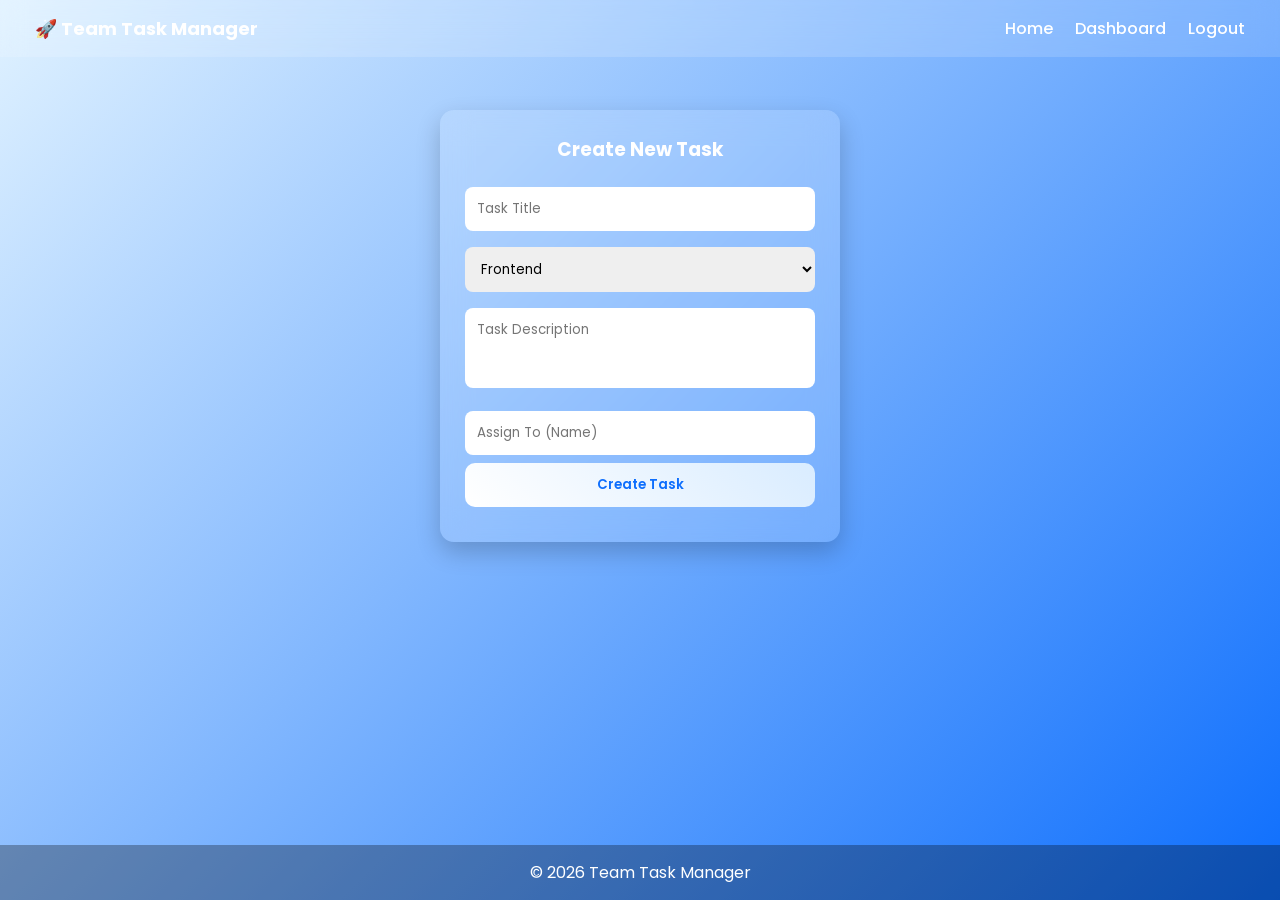
<file: create-task.html>
<!DOCTYPE html>
<html lang="en">
<head>
<meta charset="UTF-8">
<title>Create Task Page</title>
<meta name="viewport" content="width=device-width, initial-scale=1.0">

<link href="https://fonts.googleapis.com/css2?family=Poppins:wght@300;400;500;600;700&display=swap" rel="stylesheet">

<style>
*{
  margin:0;
  padding:0;
  box-sizing:border-box;
  font-family:'Poppins',sans-serif;
}

body{
  min-height:100vh;
  display:flex;
  flex-direction:column;
  background:linear-gradient(135deg,#e0f2ff,#0d6efd);
  color:white;
}

/* HEADER */
header{
  position:fixed;
  top:0;
  left:0;
  width:100%;
  z-index:1000;
  background:rgba(255,255,255,0.15);
  backdrop-filter:blur(12px);
  display:flex;
  justify-content:space-between;
  align-items:center;
  padding:15px 35px;
}

header h2{
  font-size:18px;
}

nav a{
  color:white;
  text-decoration:none;
  margin-left:18px;
  font-weight:500;
}

nav a:hover{
  color:#d9ecff;
}

/* MAIN */
.main{
  margin-top:90px;
  padding:20px;
  display:flex;
  justify-content:center;
  align-items:center;
}

.card{
  width:400px;
  background:rgba(255,255,255,0.15);
  backdrop-filter:blur(15px);
  padding:25px;
  border-radius:14px;
  box-shadow:0 10px 25px rgba(0,0,0,0.2);
}

h3{
  text-align:center;
  margin-bottom:15px;
}

input,select,textarea{
  width:100%;
  padding:12px;
  margin:8px 0;
  border:none;
  border-radius:8px;
  outline:none;
}

textarea{
  resize:none;
  height:80px;
}

.btn{
  width:100%;
  padding:12px;
  border:none;
  border-radius:10px;
  font-weight:600;
  cursor:pointer;
  background:linear-gradient(45deg,#ffffff,#d9ecff);
  color:#0d6efd;
  transition:0.3s;
}

.btn:hover{
  transform:scale(1.05);
}

.msg{
  text-align:center;
  margin-top:10px;
  font-size:13px;
}

footer{
  margin-top:auto;
  text-align:center;
  padding:15px;
  background:rgba(0,0,0,0.3);
}
</style>
</head>
<body>

<!-- HEADER -->
<header>
  <h2>🚀 Team Task Manager</h2>
  <nav>
    <a href="index.html">Home</a>
    <a href="dashboard.html">Dashboard</a>
    <a href="login.html">Logout</a>
  </nav>
</header>

<!-- MAIN -->
<div class="main">

  <div class="card">
    <h3>Create New Task</h3>

    <input type="text" id="title" placeholder="Task Title">

    <select id="team">
      <option>Frontend</option>
      <option>Backend</option>
      <option>AI Team</option>
    </select>

    <textarea id="desc" placeholder="Task Description"></textarea>

    <input type="text" id="assignee" placeholder="Assign To (Name)">

    <button class="btn" onclick="createTask()">Create Task</button>

    <div class="msg" id="msg"></div>
  </div>

</div>

<footer>© 2026 Team Task Manager</footer>

<script>
function createTask(){
  const title=document.getElementById('title').value;
  const team=document.getElementById('team').value;
  const desc=document.getElementById('desc').value;
  const assignee=document.getElementById('assignee').value;
  const msg=document.getElementById('msg');

  if(!title || !desc || !assignee){
    msg.style.color='yellow';
    msg.innerText='Please fill all fields';
    return;
  }

  // demo local storage
  let tasks=JSON.parse(localStorage.getItem('tasks')||'[]');

  tasks.push({
    title,
    team,
    desc,
    assignee,
    status:'Pending'
  });

  localStorage.setItem('tasks',JSON.stringify(tasks));

  msg.style.color='lightgreen';
  msg.innerText='Task Created Successfully ✔';

  setTimeout(()=>{
    window.location.href='dashboard.html';
  },1200);
}
</script>

</body>
</html>
</file>
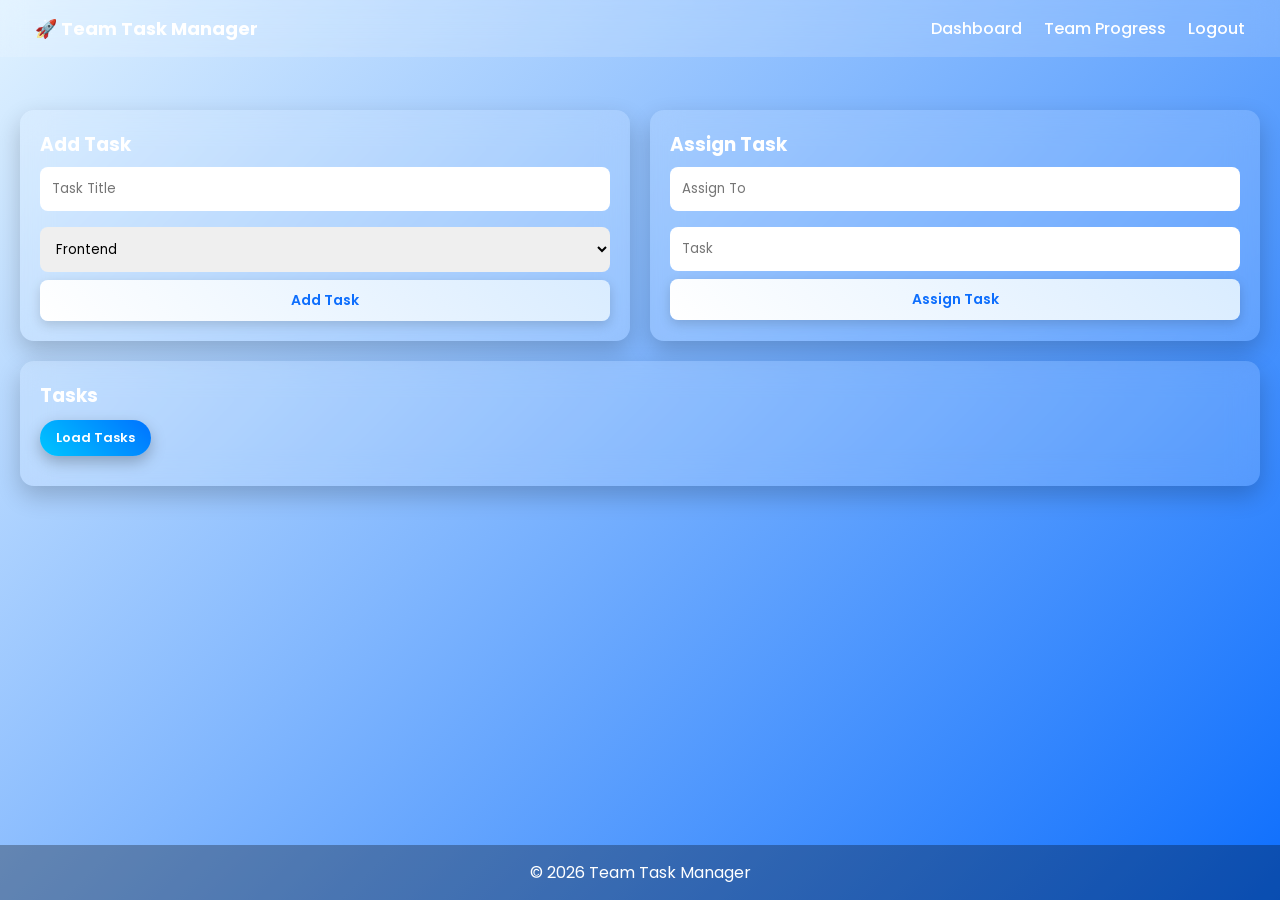
<file: dashboard.html>
<!DOCTYPE html>
<html lang="en">
<head>
<meta charset="UTF-8">
<title>Team Task Dashboard</title>
<meta name="viewport" content="width=device-width, initial-scale=1.0">

<link href="https://fonts.googleapis.com/css2?family=Poppins:wght@300;400;600;700&display=swap" rel="stylesheet">

<style>
*{
  margin:0;
  padding:0;
  box-sizing:border-box;
  font-family:'Poppins',sans-serif;
}

body{
  min-height:100vh;
  display:flex;
  flex-direction:column;
  background:linear-gradient(135deg,#e0f2ff,#0d6efd);
  color:white;
}

/* HEADER */
header{
  position:fixed;
  top:0;
  left:0;
  width:100%;
  z-index:1000;
  background:rgba(255,255,255,0.15);
  backdrop-filter:blur(12px);
  display:flex;
  justify-content:space-between;
  align-items:center;
  padding:15px 35px;
}

header h2{
  font-size:18px;
}

nav a{
  color:white;
  text-decoration:none;
  margin-left:18px;
  font-weight:500;
  cursor:pointer;
}

nav a:hover{
  color:#d9ecff;
}

/* MAIN */
.main{
  margin-top:90px;
  padding:20px;
}

.grid{
  display:grid;
  grid-template-columns:1fr 1fr;
  gap:20px;
}

@media(max-width:900px){
  .grid{grid-template-columns:1fr;}
}

.card{
  background:rgba(255,255,255,0.15);
  backdrop-filter:blur(15px);
  padding:20px;
  border-radius:14px;
  box-shadow:0 10px 25px rgba(0,0,0,0.2);
}

input,select{
  width:100%;
  padding:12px;
  margin:8px 0;
  border:none;
  border-radius:8px;
  outline:none;
}

/* SMALL & STYLISH BUTTON */
.btn{
  width:100%;
  padding:10px;
  border:none;
  border-radius:8px;
  font-weight:600;
  cursor:pointer;
  transition:0.3s;
  background:linear-gradient(45deg,#ffffff,#d9ecff);
  color:#0d6efd;
  box-shadow:0 4px 12px rgba(0,0,0,0.15);
  font-size:14px;
}

.btn:hover{
  transform:scale(1.03);
  background:white;
}

/* SMALL LOAD BUTTON (FIXED) */
.load-btn{
  width:auto;
  padding:8px 16px;
  font-size:13px;
  border:none;
  border-radius:20px;
  background:linear-gradient(45deg,#00c6ff,#0072ff);
  color:white;
  font-weight:600;
  cursor:pointer;
  margin-top:10px;
  transition:0.3s;
  box-shadow:0 6px 15px rgba(0,0,0,0.25);
  display:inline-block;
}

.load-btn:hover{
  transform:scale(1.05);
}

ul{
  list-style:none;
  margin-top:10px;
}

li{
  background:rgba(255,255,255,0.2);
  padding:10px;
  margin:8px 0;
  border-radius:8px;
  display:flex;
  justify-content:space-between;
}

.badge{
  background:white;
  color:#0d6efd;
  padding:3px 8px;
  border-radius:20px;
  font-size:12px;
}

.hidden{display:none;}

footer{
  text-align:center;
  padding:15px;
  margin-top:auto;
  background:rgba(0,0,0,0.3);
}
</style>
</head>
<body>

<!-- HEADER -->
<header>
  <h2>🚀 Team Task Manager</h2>
  <nav>
    <a onclick="showDashboard()">Dashboard</a>
    <a onclick="showProgress()">Team Progress</a>
    <a href="login.html">Logout</a>
  </nav>
</header>

<!-- DASHBOARD VIEW -->
<div id="dashboardView" class="main">
  <div class="grid">

    <div class="card">
      <h3>Add Task</h3>
      <input id="task" placeholder="Task Title">
      <select id="team">
        <option>Frontend</option>
        <option>Backend</option>
        <option>AI Team</option>
      </select>
      <button class="btn" onclick="addTask()">Add Task</button>
    </div>

    <div class="card">
      <h3>Assign Task</h3>
      <input id="assignee" placeholder="Assign To">
      <input id="taskAssign" placeholder="Task">
      <button class="btn" onclick="assignTask()">Assign Task</button>
    </div>

    <div class="card" style="grid-column:1/-1;">
      <h3>Tasks</h3>
      <button class="load-btn" onclick="loadTasks()">Load Tasks</button>
      <ul id="list"></ul>
    </div>

  </div>
</div>

<!-- PROGRESS VIEW -->
<div id="progressView" class="main hidden">
  <div class="card">
    <h3>Team Progress</h3>
    <div id="progressData"></div>
  </div>
</div>

<footer>© 2026 Team Task Manager</footer>

<script>
let tasks=[];

function addTask(){
  const task=document.getElementById('task').value;
  const team=document.getElementById('team').value;

  if(!task)return alert('Enter task');

  tasks.push({task,team,status:'Pending'});
  alert('Task Added');
}

function assignTask(){
  const name=document.getElementById('assignee').value;
  const task=document.getElementById('taskAssign').value;

  if(!name||!task)return alert('Fill all');

  tasks.push({task:task+" → "+name,team:'Assigned',status:'In Progress'});
  alert('Task Assigned');
}

function loadTasks(){
  const list=document.getElementById('list');
  list.innerHTML='';

  tasks.forEach(t=>{
    const li=document.createElement('li');
    li.innerHTML=`${t.task} <span class='badge'>${t.status}</span>`;
    list.appendChild(li);
  });
}

function showDashboard(){
  document.getElementById('dashboardView').classList.remove('hidden');
  document.getElementById('progressView').classList.add('hidden');
}

function showProgress(){
  document.getElementById('dashboardView').classList.add('hidden');
  document.getElementById('progressView').classList.remove('hidden');

  const div=document.getElementById('progressData');

  let frontend=tasks.filter(t=>t.team==='Frontend').length;
  let backend=tasks.filter(t=>t.team==='Backend').length;
  let ai=tasks.filter(t=>t.team==='AI Team').length;

  div.innerHTML=`
    <p>Frontend Tasks: ${frontend}</p>
    <p>Backend Tasks: ${backend}</p>
    <p>AI Team Tasks: ${ai}</p>
    <hr>
    <p>Total Tasks: ${tasks.length}</p>
  `;
}
</script>

</body>
</html>
</file>
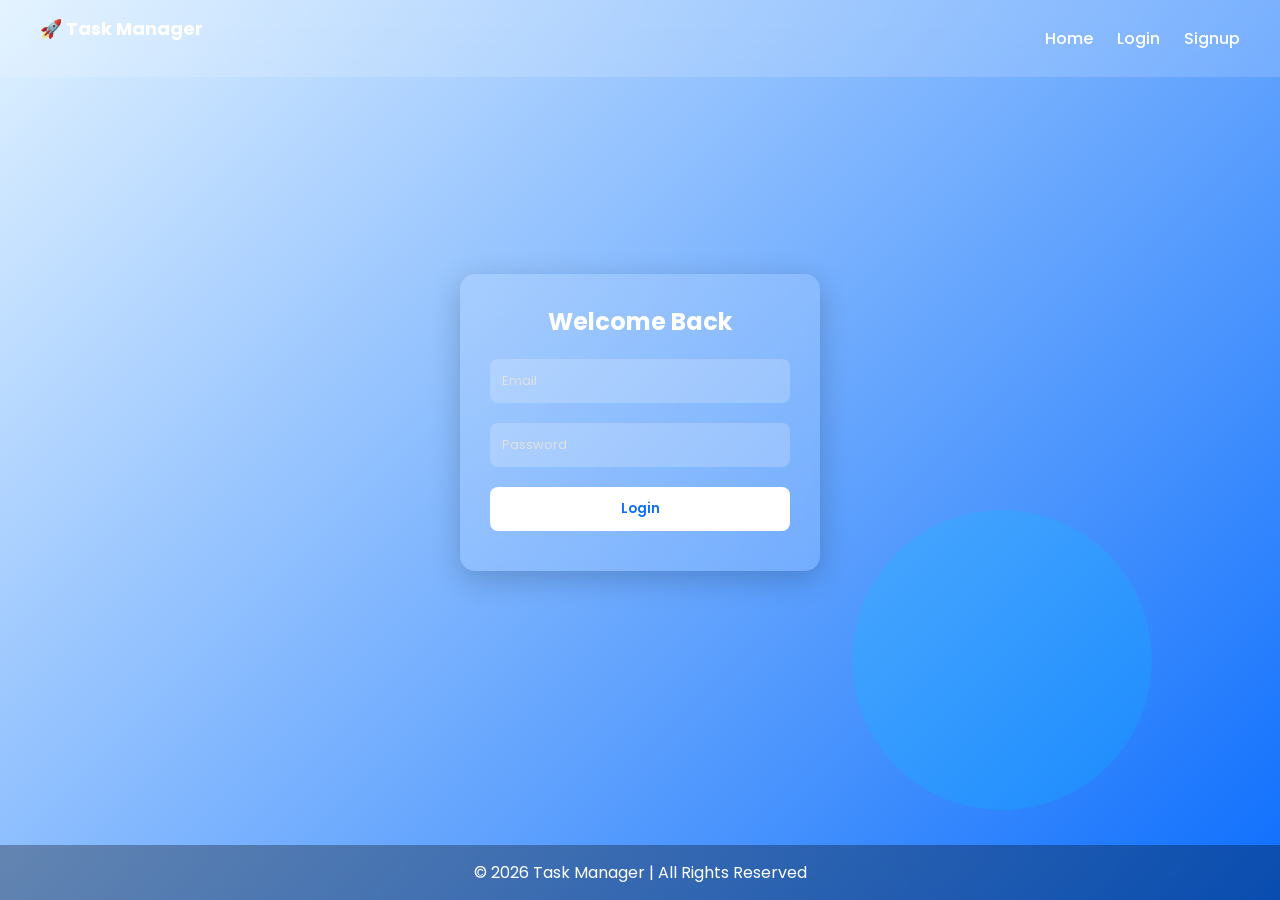
<file: login.html>
<!DOCTYPE html>
<html lang="en">
<head>
<meta charset="UTF-8">
<title>Advanced Login Page</title>
<meta name="viewport" content="width=device-width, initial-scale=1.0">

<link href="https://fonts.googleapis.com/css2?family=Poppins:wght@300;400;600;700&display=swap" rel="stylesheet">

<style>
*{
  margin:0;
  padding:0;
  box-sizing:border-box;
  font-family:'Poppins',sans-serif;
}

body{
  min-height:100vh;
  display:flex;
  flex-direction:column;
  justify-content:space-between;
  background:linear-gradient(135deg,#e0f2ff,#0d6efd);
  overflow-x:hidden;
}

/* HEADER (NAVBAR) */
header{
  width:100%;
  position:fixed;
  top:0;
  left:0;
  z-index:1000;
  background:rgba(255,255,255,0.15);
  backdrop-filter:blur(12px);
  display:flex;
  justify-content:space-between;
  align-items:center;
  padding:15px 40px;
  color:white;
}

header h2{
  font-size:18px;
}

nav a{
  color:white;
  text-decoration:none;
  margin-left:20px;
  font-weight:500;
  transition:0.3s;
}

nav a:hover{
  color:#d9ecff;
}

/* HERO CENTER */
.main{
  flex:1;
  display:flex;
  justify-content:center;
  align-items:center;
  margin-top:80px;
  margin-bottom:80px;
}

/* LOGIN BOX */
.login-box{
  width:360px;
  padding:30px;
  background:rgba(255,255,255,0.15);
  backdrop-filter:blur(15px);
  border-radius:15px;
  box-shadow:0 8px 30px rgba(0,0,0,0.2);
  color:white;
  text-align:center;
  animation:fadeIn 1s ease;
}

@keyframes fadeIn{
  from{opacity:0;transform:scale(0.8)}
  to{opacity:1;transform:scale(1)}
}

h2{
  margin-bottom:20px;
}

.input-box{
  position:relative;
  margin:20px 0;
}

.input-box input{
  width:100%;
  padding:12px;
  border:none;
  outline:none;
  border-radius:8px;
  background:rgba(255,255,255,0.2);
  color:white;
}

.input-box label{
  position:absolute;
  left:12px;
  top:12px;
  font-size:13px;
  color:#e0e0e0;
  transition:0.3s;
  pointer-events:none;
}

.input-box input:focus + label,
.input-box input:valid + label{
  top:-10px;
  font-size:11px;
  color:white;
}

button{
  width:100%;
  padding:12px;
  border:none;
  border-radius:8px;
  background:white;
  color:#0d6efd;
  font-weight:600;
  cursor:pointer;
  transition:0.3s;
}

button:hover{
  transform:scale(1.05);
  background:#d9ecff;
}

/* LOADER */
.loader{
  display:none;
  margin:10px auto;
  border:3px solid #f3f3f3;
  border-top:3px solid #0d6efd;
  border-radius:50%;
  width:25px;
  height:25px;
  animation:spin 1s linear infinite;
}

@keyframes spin{
  0%{transform:rotate(0deg)}
  100%{transform:rotate(360deg)}
}

.msg{
  margin-top:10px;
  font-size:13px;
}

/* FOOTER */
footer{
  width:100%;
  text-align:center;
  padding:15px;
  background:rgba(0,0,0,0.3);
  color:white;
  backdrop-filter:blur(10px);
}

/* FLOATING CIRCLES */
.circle{
  position:absolute;
  border-radius:50%;
  opacity:0.2;
  animation:float 8s infinite ease-in-out;
}

.circle:nth-child(1){
  width:200px;height:200px;
  background:white;
  top:15%;left:10%;
}
.circle:nth-child(2){
  width:300px;height:300px;
  background:#00c6ff;
  bottom:10%;right:10%;
  animation-delay:2s;
}

@keyframes float{
  0%,100%{transform:translateY(0)}
  50%{transform:translateY(-20px)}
}
</style>
</head>
<body>

<!-- HEADER / NAVBAR -->
<header>
  <h2>🚀 Task Manager</h2>
  <nav>
    <a href="index.html">Home</a>
    <a href="login.html">Login</a>
    <a href="signup.html">Signup</a>
  </nav>
</header>

<!-- FLOATING BACKGROUND -->
<div class="circle"></div>
<div class="circle"></div>

<!-- MAIN CONTENT -->
<div class="main">
  <div class="login-box">
    <h2>Welcome Back</h2>

    <div class="input-box">
      <input type="text" id="email" required>
      <label>Email</label>
    </div>

    <div class="input-box">
      <input type="password" id="password" required>
      <label>Password</label>
    </div>

    <button onclick="login()">Login</button>

    <div class="loader" id="loader"></div>
    <div class="msg" id="msg"></div>
  </div>
</div>

<!-- FOOTER -->
<footer>
  © 2026 Task Manager | All Rights Reserved
</footer>

<script>
function login(){
  const email=document.getElementById('email').value;
  const password=document.getElementById('password').value;
  const loader=document.getElementById('loader');
  const msg=document.getElementById('msg');

  if(!email || !password){
    msg.style.color='yellow';
    msg.innerText='Please fill all fields';
    return;
  }

  loader.style.display='block';
  msg.innerText='';

  setTimeout(()=>{
    loader.style.display='none';

    if(email.includes('@') && password.length>=4){
      msg.style.color='lightgreen';
      msg.innerText='Login Successful ✔ Redirecting...';
      setTimeout(()=>{
        window.location.href='dashboard.html';
      },1500);
    }else{
      msg.style.color='red';
      msg.innerText='Invalid Credentials';
    }
  },1500);
}
</script>

</body>
</html>
</file>
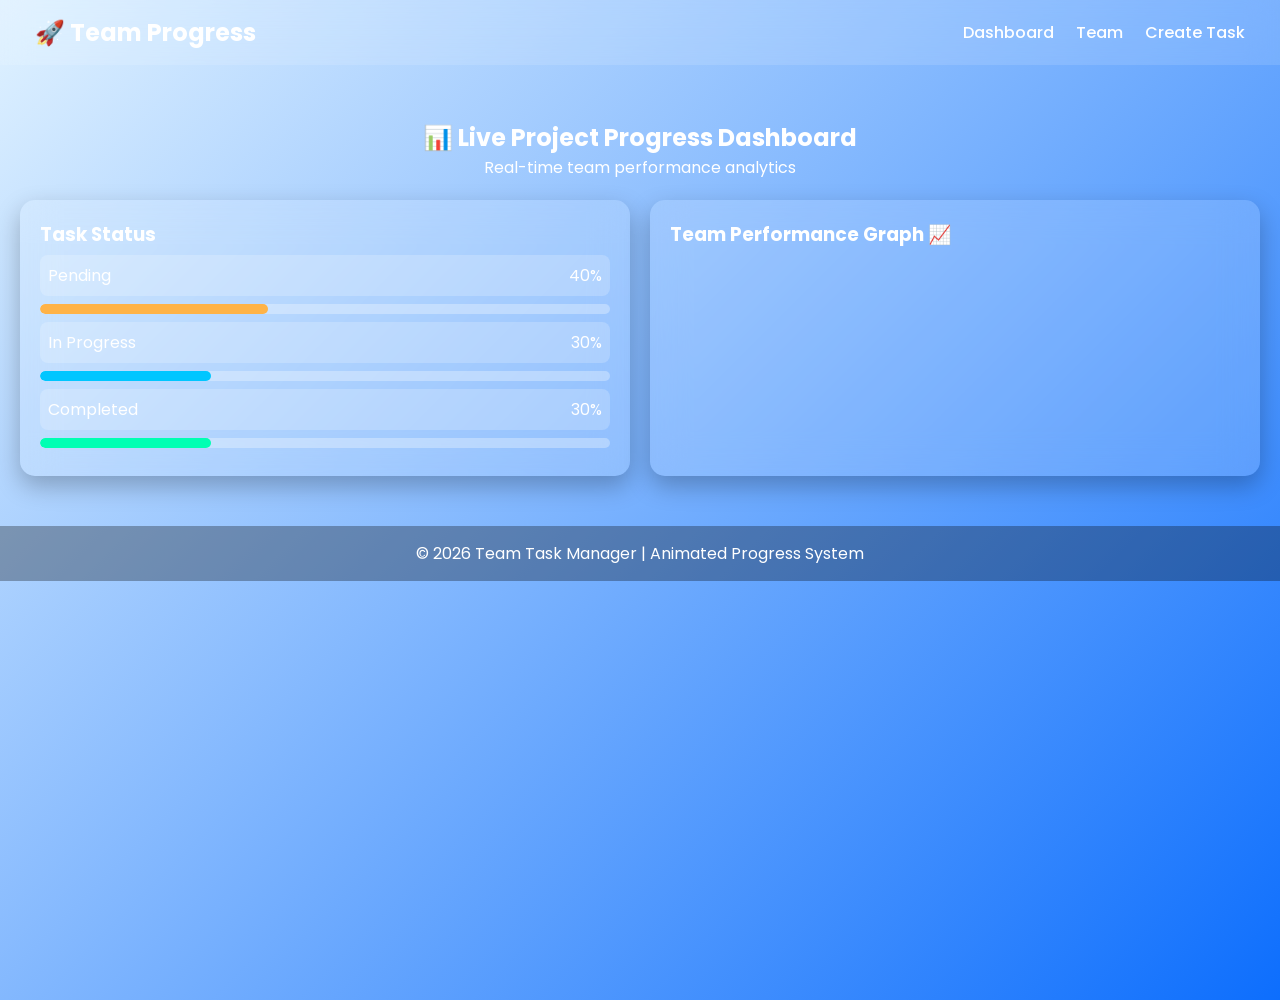
<file: progress.html>
<!DOCTYPE html>
<html lang="en">
<head>
<meta charset="UTF-8">
<title>Team Progress Dashboard</title>
<meta name="viewport" content="width=device-width, initial-scale=1.0">

<link href="https://fonts.googleapis.com/css2?family=Poppins:wght@300;400;500;600;700&display=swap" rel="stylesheet">

<style>
*{
  margin:0;
  padding:0;
  box-sizing:border-box;
  font-family:'Poppins',sans-serif;
}

body{
  min-height:100vh;
  background:linear-gradient(135deg,#e0f2ff,#0d6efd);
  color:white;
  overflow-x:hidden;
}

/* HEADER */
header{
  position:fixed;
  top:0;
  left:0;
  width:100%;
  z-index:1000;
  background:rgba(255,255,255,0.12);
  backdrop-filter:blur(15px);
  display:flex;
  justify-content:space-between;
  align-items:center;
  padding:15px 35px;
  animation:slideDown 0.8s ease;
}

@keyframes slideDown{
  from{transform:translateY(-100%);opacity:0;}
  to{transform:translateY(0);opacity:1;}
}

nav a{
  color:white;
  text-decoration:none;
  margin-left:18px;
  font-weight:500;
}

nav a:hover{
  color:#d9ecff;
}

/* MAIN */
.main{
  margin-top:100px;
  padding:20px;
}

/* GRID */
.grid{
  display:grid;
  grid-template-columns:1fr 1fr;
  gap:20px;
}

@media(max-width:900px){
  .grid{grid-template-columns:1fr;}
}

/* CARDS */
.card{
  background:rgba(255,255,255,0.15);
  backdrop-filter:blur(18px);
  border-radius:15px;
  padding:20px;
  box-shadow:0 10px 25px rgba(0,0,0,0.25);
  transition:0.4s;
  animation:fadeIn 1s ease;
}

.card:hover{
  transform:translateY(-8px) scale(1.02);
}

@keyframes fadeIn{
  from{opacity:0;transform:scale(0.9);}
  to{opacity:1;transform:scale(1);}
}

/* PROGRESS BAR */
.bar{
  width:100%;
  height:10px;
  background:rgba(255,255,255,0.3);
  border-radius:20px;
  margin:8px 0;
  overflow:hidden;
}

.fill{
  height:100%;
  border-radius:20px;
  animation:fillAnim 2s ease forwards;
}

@keyframes fillAnim{
  from{width:0;}
}

/* COLORS */
.green{background:#00ffb3;}
.blue{background:#00c6ff;}
.orange{background:#ffb347;}
.red{background:#ff4d6d;}

/* STATS */
.stat{
  display:flex;
  justify-content:space-between;
  padding:8px;
  margin:6px 0;
  background:rgba(255,255,255,0.2);
  border-radius:8px;
  transition:0.3s;
}

.stat:hover{
  transform:scale(1.03);
}

/* TITLE */
.title{
  text-align:center;
  margin-bottom:20px;
  animation:fadeIn 1s ease;
}

/* FOOTER */
footer{
  text-align:center;
  padding:15px;
  margin-top:30px;
  background:rgba(0,0,0,0.3);
}
</style>
</head>

<body>

<header>
  <h2>🚀 Team Progress</h2>
  <nav>
    <a href="dashboard.html">Dashboard</a>
    <a href="team.html">Team</a>
    <a href="create-task.html">Create Task</a>
  </nav>
</header>

<div class="main">

  <div class="title">
    <h2>📊 Live Project Progress Dashboard</h2>
    <p>Real-time team performance analytics</p>
  </div>

  <div class="grid">

    <!-- TASK STATUS -->
    <div class="card">
      <h3>Task Status</h3>

      <div class="stat"><span>Pending</span><span>40%</span></div>
      <div class="bar"><div class="fill orange" style="width:40%"></div></div>

      <div class="stat"><span>In Progress</span><span>30%</span></div>
      <div class="bar"><div class="fill blue" style="width:30%"></div></div>

      <div class="stat"><span>Completed</span><span>30%</span></div>
      <div class="bar"><div class="fill green" style="width:30%"></div></div>
    </div>

    <!-- TEAM DISTRIBUTION GRAPH -->
    <div class="card">
      <h3>Team Performance Graph 📈</h3>

      

    </div>

  </div>

</div>

<footer>
  © 2026 Team Task Manager | Animated Progress System
</footer>

</body>
</html>
</file>
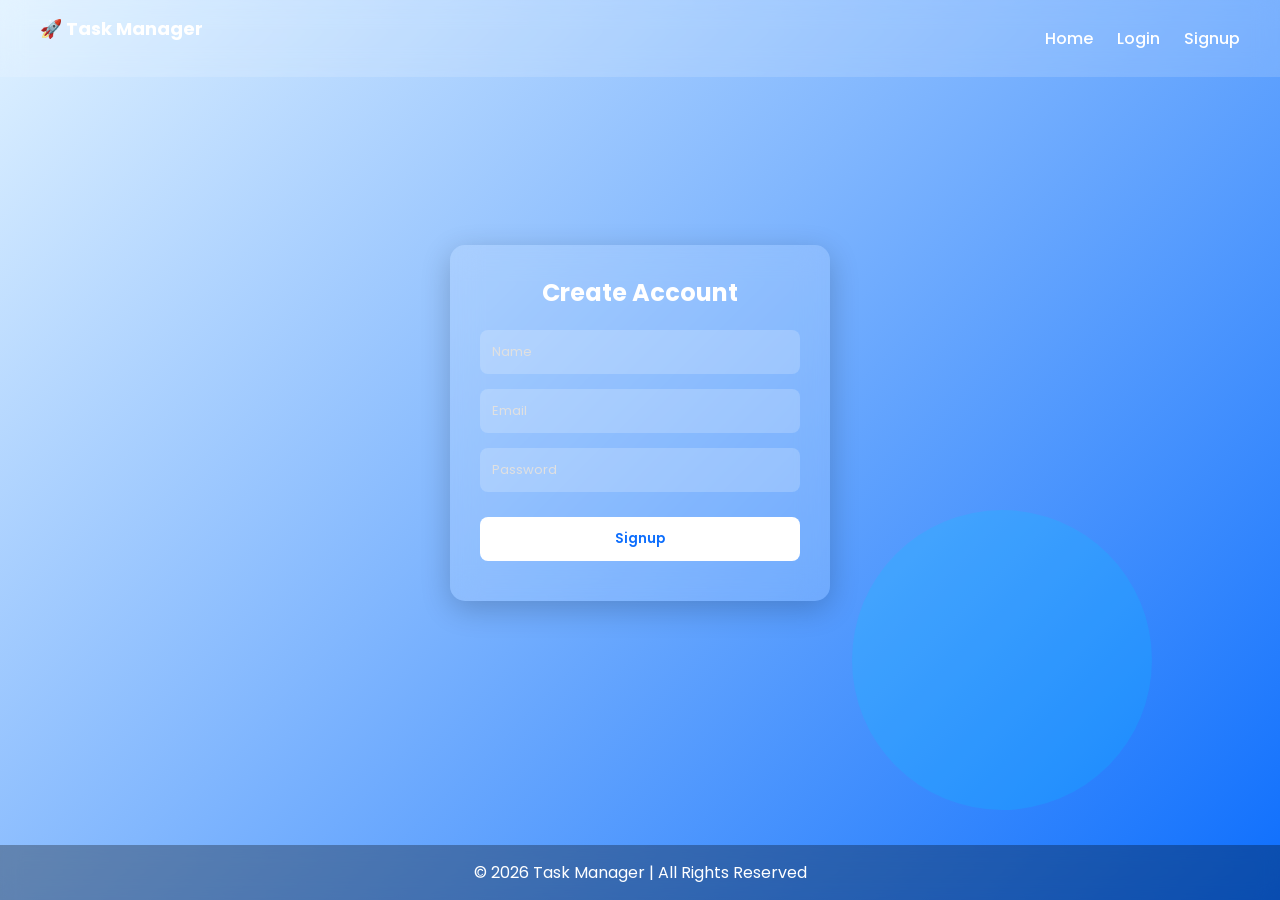
<file: sigup.html>
<!DOCTYPE html>
<html lang="en">
<head>
<meta charset="UTF-8">
<title>Advanced Signup Page</title>
<meta name="viewport" content="width=device-width, initial-scale=1.0">

<link href="https://fonts.googleapis.com/css2?family=Poppins:wght@300;400;600;700&display=swap" rel="stylesheet">

<style>
*{
  margin:0;
  padding:0;
  box-sizing:border-box;
  font-family:'Poppins',sans-serif;
}

body{
  min-height:100vh;
  display:flex;
  flex-direction:column;
  justify-content:space-between;
  background:linear-gradient(135deg,#e0f2ff,#0d6efd);
  overflow-x:hidden;
}

/* HEADER */
header{
  width:100%;
  position:fixed;
  top:0;
  left:0;
  z-index:1000;
  background:rgba(255,255,255,0.15);
  backdrop-filter:blur(12px);
  display:flex;
  justify-content:space-between;
  align-items:center;
  padding:15px 40px;
  color:white;
}

header h2{
  font-size:18px;
}

nav a{
  color:white;
  text-decoration:none;
  margin-left:20px;
  font-weight:500;
  transition:0.3s;
}

nav a:hover{
  color:#d9ecff;
}

/* MAIN */
.main{
  flex:1;
  display:flex;
  justify-content:center;
  align-items:center;
  margin-top:80px;
  margin-bottom:80px;
}

/* SIGNUP BOX */
.signup-box{
  width:380px;
  padding:30px;
  background:rgba(255,255,255,0.15);
  backdrop-filter:blur(15px);
  border-radius:15px;
  box-shadow:0 8px 30px rgba(0,0,0,0.2);
  color:white;
  text-align:center;
  animation:fadeIn 1s ease;
}

@keyframes fadeIn{
  from{opacity:0;transform:scale(0.8)}
  to{opacity:1;transform:scale(1)}
}

h2{
  margin-bottom:20px;
}

.input-box{
  position:relative;
  margin:15px 0;
}

.input-box input{
  width:100%;
  padding:12px;
  border:none;
  outline:none;
  border-radius:8px;
  background:rgba(255,255,255,0.2);
  color:white;
}

.input-box label{
  position:absolute;
  left:12px;
  top:12px;
  font-size:13px;
  color:#e0e0e0;
  transition:0.3s;
  pointer-events:none;
}

.input-box input:focus + label,
.input-box input:valid + label{
  top:-10px;
  font-size:11px;
  color:white;
}

button{
  width:100%;
  padding:12px;
  border:none;
  border-radius:8px;
  background:white;
  color:#0d6efd;
  font-weight:600;
  cursor:pointer;
  transition:0.3s;
  margin-top:10px;
}

button:hover{
  transform:scale(1.05);
  background:#d9ecff;
}

.msg{
  margin-top:10px;
  font-size:13px;
}

/* FOOTER */
footer{
  width:100%;
  text-align:center;
  padding:15px;
  background:rgba(0,0,0,0.3);
  color:white;
  backdrop-filter:blur(10px);
}

/* FLOATING */
.circle{
  position:absolute;
  border-radius:50%;
  opacity:0.2;
  animation:float 8s infinite ease-in-out;
}

.circle:nth-child(1){
  width:200px;height:200px;
  background:white;
  top:15%;left:10%;
}
.circle:nth-child(2){
  width:300px;height:300px;
  background:#00c6ff;
  bottom:10%;right:10%;
  animation-delay:2s;
}

@keyframes float{
  0%,100%{transform:translateY(0)}
  50%{transform:translateY(-20px)}
}
</style>
</head>
<body>

<!-- HEADER -->
<header>
  <h2>🚀 Task Manager</h2>
  <nav>
    <a href="index.html">Home</a>
    <a href="login.html">Login</a>
    <a href="signup.html">Signup</a>
  </nav>
</header>

<!-- BACKGROUND -->
<div class="circle"></div>
<div class="circle"></div>

<!-- MAIN -->
<div class="main">
  <div class="signup-box">
    <h2>Create Account</h2>

    <div class="input-box">
      <input type="text" id="name" required>
      <label>Name</label>
    </div>

    <div class="input-box">
      <input type="text" id="email" required>
      <label>Email</label>
    </div>

    <div class="input-box">
      <input type="password" id="password" required>
      <label>Password</label>
    </div>

    <button onclick="signup()">Signup</button>

    <div class="msg" id="msg"></div>
  </div>
</div>

<!-- FOOTER -->
<footer>
  © 2026 Task Manager | All Rights Reserved
</footer>

<script>
function signup(){
  const name=document.getElementById('name').value;
  const email=document.getElementById('email').value;
  const password=document.getElementById('password').value;
  const msg=document.getElementById('msg');

  if(!name || !email || !password){
    msg.style.color='yellow';
    msg.innerText='Please fill all fields';
    return;
  }

  if(!email.includes('@')){
    msg.style.color='red';
    msg.innerText='Invalid Email';
    return;
  }

  if(password.length<4){
    msg.style.color='red';
    msg.innerText='Password too short';
    return;
  }

  msg.style.color='lightgreen';
  msg.innerText='Signup Successful ✔ Redirecting...';

  setTimeout(()=>{
    window.location.href='login.html';
  },1500);
}
</script>

</body>
</html>
</file>
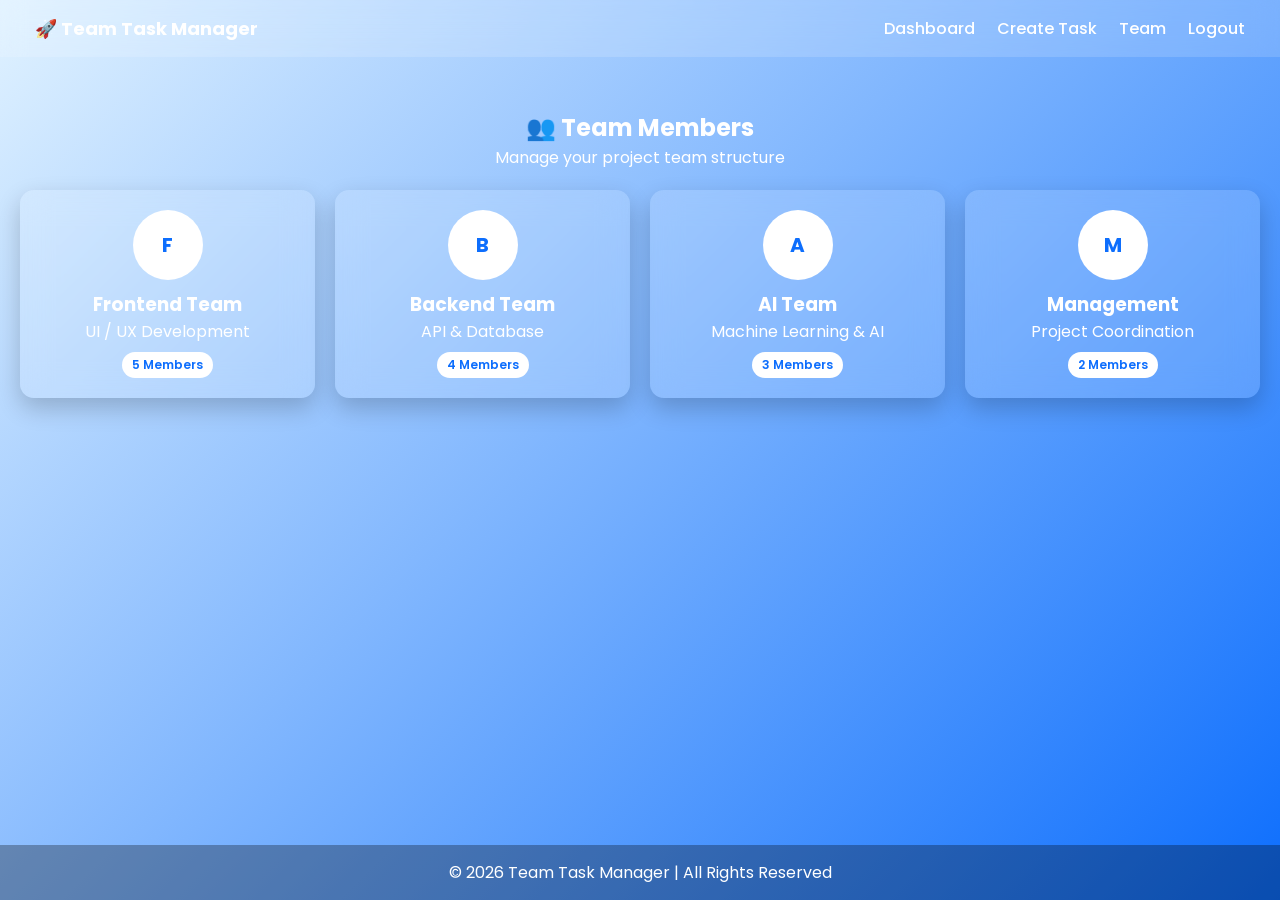
<file: team.html>
<!DOCTYPE html>
<html lang="en">
<head>
<meta charset="UTF-8">
<title>Team Page - Task Manager</title>
<meta name="viewport" content="width=device-width, initial-scale=1.0">

<link href="https://fonts.googleapis.com/css2?family=Poppins:wght@300;400;500;600;700&display=swap" rel="stylesheet">

<style>
*{
  margin:0;
  padding:0;
  box-sizing:border-box;
  font-family:'Poppins',sans-serif;
}

body{
  min-height:100vh;
  display:flex;
  flex-direction:column;
  background:linear-gradient(135deg,#e0f2ff,#0d6efd);
  color:white;
}

/* HEADER */
header{
  position:fixed;
  top:0;
  left:0;
  width:100%;
  z-index:1000;
  background:rgba(255,255,255,0.15);
  backdrop-filter:blur(12px);
  display:flex;
  justify-content:space-between;
  align-items:center;
  padding:15px 35px;
}

header h2{
  font-size:18px;
}

nav a{
  color:white;
  text-decoration:none;
  margin-left:18px;
  font-weight:500;
}

nav a:hover{
  color:#d9ecff;
}

/* MAIN */
.main{
  margin-top:90px;
  padding:20px;
}

.title{
  text-align:center;
  margin-bottom:20px;
}

.grid{
  display:grid;
  grid-template-columns:repeat(auto-fit,minmax(250px,1fr));
  gap:20px;
}

.card{
  background:rgba(255,255,255,0.15);
  backdrop-filter:blur(15px);
  padding:20px;
  border-radius:14px;
  box-shadow:0 10px 25px rgba(0,0,0,0.2);
  text-align:center;
}

.avatar{
  width:70px;
  height:70px;
  border-radius:50%;
  background:white;
  color:#0d6efd;
  display:flex;
  justify-content:center;
  align-items:center;
  font-weight:700;
  font-size:20px;
  margin:0 auto 10px;
}

.badge{
  display:inline-block;
  margin-top:8px;
  padding:4px 10px;
  border-radius:20px;
  background:white;
  color:#0d6efd;
  font-size:12px;
  font-weight:600;
}

footer{
  margin-top:auto;
  text-align:center;
  padding:15px;
  background:rgba(0,0,0,0.3);
}
</style>
</head>
<body>

<!-- HEADER -->
<header>
  <h2>🚀 Team Task Manager</h2>
  <nav>
    <a href="dashboard.html">Dashboard</a>
    <a href="create-task.html">Create Task</a>
    <a href="team.html">Team</a>
    <a href="login.html">Logout</a>
  </nav>
</header>

<!-- MAIN -->
<div class="main">

  <div class="title">
    <h2>👥 Team Members</h2>
    <p>Manage your project team structure</p>
  </div>

  <div class="grid">

    <div class="card">
      <div class="avatar">F</div>
      <h3>Frontend Team</h3>
      <p>UI / UX Development</p>
      <span class="badge">5 Members</span>
    </div>

    <div class="card">
      <div class="avatar">B</div>
      <h3>Backend Team</h3>
      <p>API & Database</p>
      <span class="badge">4 Members</span>
    </div>

    <div class="card">
      <div class="avatar">A</div>
      <h3>AI Team</h3>
      <p>Machine Learning & AI</p>
      <span class="badge">3 Members</span>
    </div>

    <div class="card">
      <div class="avatar">M</div>
      <h3>Management</h3>
      <p>Project Coordination</p>
      <span class="badge">2 Members</span>
    </div>

  </div>

</div>

<footer>
  © 2026 Team Task Manager | All Rights Reserved
</footer>

</body>
</html>
</file>
